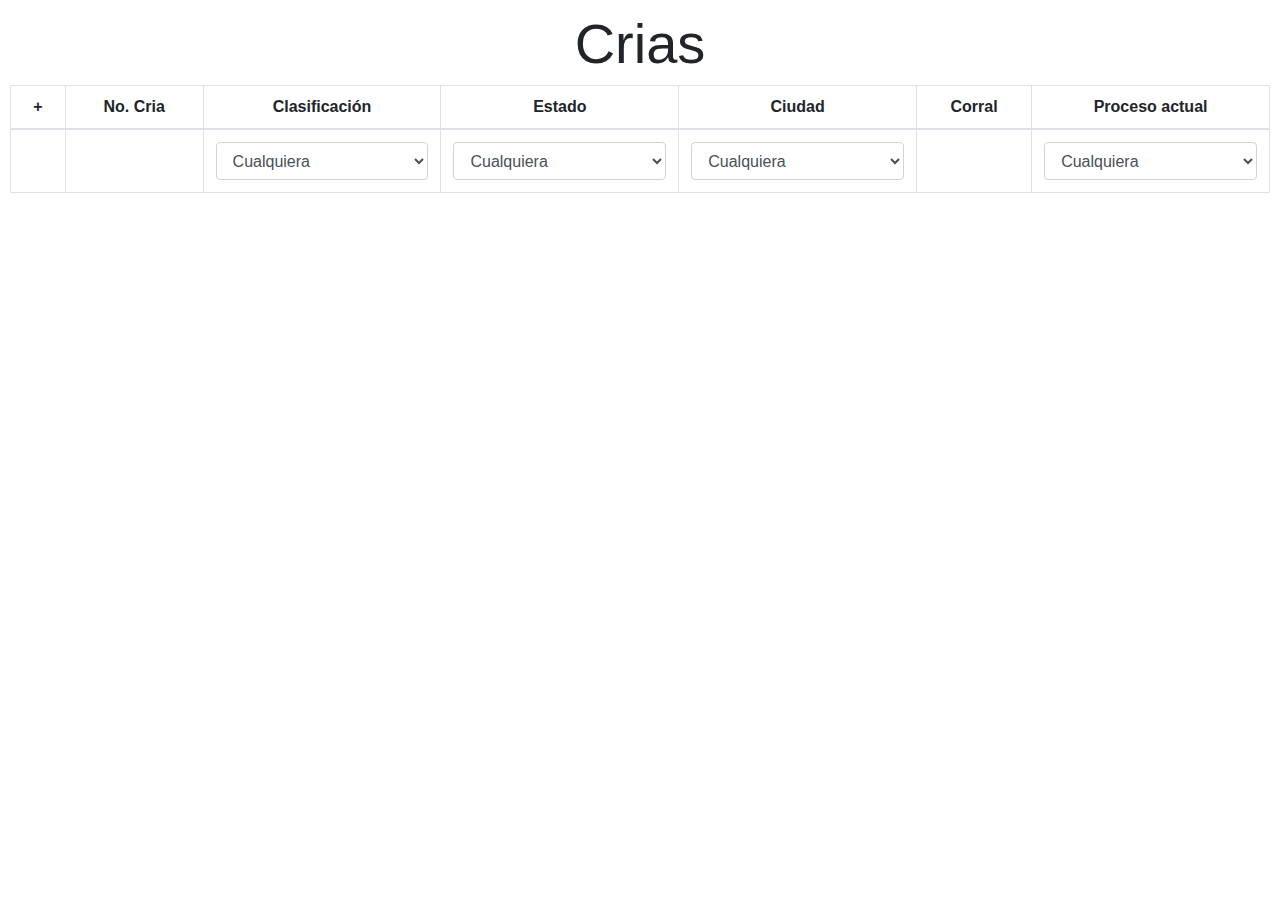
<file: src/Vistas/Crias/index.html>
<html lang="es">
  <head>
    <meta charset="utf-8">
    <link rel="stylesheet" href="../Contenido/css/bootstrap.min.css">
    <link rel="stylesheet" href="../Contenido/css/font-awesome.min.css">
    <link rel="stylesheet" href="../Contenido/css/vista.css">
    <link rel="stylesheet" href="../Contenido/css/sweetalert2.min.css">
    <link rel="stylesheet" href="../Contenido/css/dataTables.bootstrap4.min.css">
    <link rel="stylesheet" href="../Contenido/css/buttons.bootstrap4.min.css">
    
    <script src="../Contenido/js/jquery-3.4.1.min.js"></script>
    <script src="../Contenido/js/jquery.dataTables.min.js"></script>
    <script src="../Contenido/js/dataTables.bootstrap4.min.js"></script>
    <script src="../Contenido/js/dataTables.buttons.min.js"></script>
    <script src="../Contenido/js/buttons.bootstrap4.min.js"></script>
    <script src="../Contenido/js/jszip.min.js"></script>
    <script src="../Contenido/js/pdfmake.min.js"></script>
    <script src="../Contenido/js/vfs_fonts.js"></script>
    <script src="../Contenido/js/buttons.html5.min.js"></script>
    <script src="../Contenido/js/buttons.print.min.js"></script>
    <script src="../Contenido/js/buttons.colVis.min.js"></script>
    <script src="../Contenido/js/popper.min.js"></script>
    <script src="../Contenido/js/bootstrap.min.js"></script>
    <script src="../Contenido/js/sweetalert2.min.js"></script>
    
    <style>
    .swal-wide{
        width:60% !important;
    }
    td.details-control {
        background: url('../Contenido/images/details_open.png') no-repeat center center;
        cursor: pointer;
    }
    tr.shown td.details-control {
        background: url('../Contenido/images/details_close.png') no-repeat center center;
    }
    #tablaSensores td, th {
   		text-align: center;   
	}
	</style>
  </head>
  <body>
  <div class = "main">
    <h1 class="display-4" align="center">Crias</h1>
    <table id="tablaCrias" class="table table-striped table-bordered" style="width:100%;">
        <thead>
            <tr>
            	<th>+</th>
            	<th>No. Cria</th>
                <th>Clasificación</th>
                <th>Estado</th>
                <th>Ciudad</th>
                <th>Corral</th>
                <th>Proceso actual</th>
            </tr>
        </thead>
        <tbody></tbody>
        <tfoot>
        	<tr>
        		<th></th>
           		<th></th>
            	<th><select id="inputClasificacion" class="form-control" autocomplete="on">
	                 	<option value="cla_id" selected>Cualquiera</option>
	                 </select></th>
            	<th><select id="inputEstado" class="form-control" autocomplete="on">
	                 	<option value="est_id" selected>Cualquiera</option>
	                 </select></th>
                <th><select id="inputCiudad" class="form-control" autocomplete="on">
	                 	<option value="ciu_id" selected>Cualquiera</option>
	                 </select></th>
                <th></th>
                <th><select id="inputProceso" class="form-control" autocomplete="on">
	                 	<option value="proceso_actual" selected>Cualquiera</option>
	                 	<option value="1">P1</option>
	                 	<option value="2">P2</option>
	                 	<option value="3">P3</option>
	                 	<option value="4">P4</option>
	                 	<option value="5">P5</option>
	                 </select></th>
            </tr>
         </tfoot>
    </table>
    </div>
  </body>
<script>
var table;
$( document ).ready(function() {
	cargarLista(2, $("#inputCiudad"));
	cargarLista(3, $("#inputClasificacion"));
	cargarLista(4, $("#inputEstado"));
	
	$("#inputCiudad,#inputClasificacion,#inputEstado,#inputProceso").change(function() {
		table.ajax.reload();
	})
	
	cargarTabla(1);
	$('#tablaCrias tbody').on('click', 'td.details-control', function () {
        var tr = $(this).closest('tr');
        var row = table.row(tr);

        if (row.child.isShown()) {
            row.child.hide();
            tr.removeClass('shown');
        }
        else {
            row.child(formatInfo(row.data(), row.index())).show();
            tr.addClass('shown');
        }
    });
	
	$(document).on("click", "button.btn-success", function () {
		var rowIndex = $(this).data('row');
        var rowData = table.row(rowIndex).data();
        if(rowData.est_id == 3) {
        	 Swal.fire({
                 title: 'Sacar de Cuarentena',
                 text: "¿Estas seguro de mandar esta Cria como sana al corral general?",
                 type: 'question',
                 showCancelButton: true,
                 confirmButtonColor: '#3085d6',
                 cancelButtonColor: '#d33',
                 confirmButtonText: 'Confirmar',
                 cancelButtonText: 'Cancelar'
             }).then((result) => {
                 if (result.value) {
                	 sacarCuarentena(rowData, rowIndex);
                 }
             })
        	return;
        }
        (async() => {
            const { value: text } = await Swal.fire({
                title: 'Mandar cria a cuarentena',
                input: 'textarea',
                inputPlaceholder: 'Escriba el tratamiento y dieta que llevara la cria...',
                showCancelButton: true
            })

            if (text) {
                registrarCuarentena(rowData, rowIndex, text);
            }
        })()
    });
	
	$(document).on("click", "button.btn-danger", function () {
		var rowIndex = $(this).data('row');
        var rowData = table.row(rowIndex).data();
        
        Swal.fire({
            title: 'Sacrificar',
            text: "¿Estas seguro de sacrificar esta Cria?",
            type: 'question',
            showCancelButton: true,
            confirmButtonColor: '#3085d6',
            cancelButtonColor: '#d33',
            confirmButtonText: 'Confirmar',
            cancelButtonText: 'Cancelar'
        }).then((result) => {
            if (result.value) {
           	 sacrificar(rowData, rowIndex, false);
            }
        })
	});
	
	$(document).on("click", "button.btn-info", function () {
		var rowIndex = $(this).data('row');
        var rowData = table.row(rowIndex).data();
        verLog(rowData.cri_id);
	});
	
	$(document).on("click", "button.btn-warning", function () {
		var rowIndex = $(this).data('row');
        var rowData = table.row(rowIndex).data();
        
        Swal.fire({
            title: 'Confirmación',
            text: "¿Esta seguro de mandar esta Cria al siguiente proceso?",
            type: 'question',
            showCancelButton: true,
            confirmButtonColor: '#3085d6',
            cancelButtonColor: '#d33',
            confirmButtonText: 'Confirmar',
            cancelButtonText: 'Cancelar'
        }).then((result) => {
            if (result.value) {
            	subirProceso(rowData, rowIndex);
            }
        })
	});
	
	$(document).on("click", "button.btn-light", function () {
		var rowIndex = $(this).data('row');
        var rowData = table.row(rowIndex).data();
        
        if(rowData.sensor != 'Ninguno') {
        	Swal.fire({
                title: 'Confirmación',
                html: "Sensor actual:<b> "+rowData.sensor + "</b><br>Presione confirmar si desea remover el sensor",
                type: 'question',
                showCancelButton: true,
                confirmButtonColor: '#3085d6',
                cancelButtonColor: '#d33',
                confirmButtonText: 'Confirmar',
                cancelButtonText: 'Cancelar'
            }).then((result) => {
                if (result.value) {
                	if(window.java.asignarSensor(rowData.cri_id, '')) {
                		Swal.fire({
          	               type: 'success',
          	               title: 'Listo',
          	               text: 'Sensor removido correctamente!',
          	               timer: 3000
                          });
                 		
                 		table.ajax.reload(null, false);
                	}
                }
            })
        }
        else {
	        (async() => {
	        	var asigno = false;
	            const { value: texto } = await Swal.fire({
	                title: 'Sensor',
	                input: 'text',
	                inputPlaceholder: 'Nuevo sensor...',
	                showCancelButton: true,
	                inputValidator: (value) => {
	                	if(!value)
	                		return 'Escribe algo';
	                	
	                	if(!window.java.asignarSensor(rowData.cri_id, value)) {
	                		return 'El sensor no existe o ya esta asignado a una cria';
	                	}
	                	
	                	asigno = true;
	                }
	            })
	
	            if(asigno) {
            		Swal.fire({
     	               type: 'success',
     	               title: 'Listo',
     	               text: 'Sensor ' +texto+ ' Asignado correctamente!',
     	               timer: 3000
                     });
            		
            		table.ajax.reload(null, false);
	            }
	        })()
        }
	});
});

function cargarTabla(valor) {
	//var data = JSON.parse(window.java.cargarCrias(parseInt(valor)));
	table = $('#tablaCrias').DataTable( {
		"dom": 'Bfrtip',
		lengthChange: false,
        buttons: [ 
        	{
	        	extend: 'collection',
	        	text: 'Exportar',
	        	buttons: [
        		{
	                extend: 'copy',
	                text: 'Copiar',
	                exportOptions: {
	                    columns: ':visible'
	                }
	            },
	            {
	                extend: 'excel',
	                exportOptions: {
	                    columns: ':visible'
	                }
	            },
        		{
	                extend: 'pdf',
	                exportOptions: {
	                    columns: ':visible'
	                }
	            },	
	        	{
	                extend: 'print',
	                exportOptions: {
	                    columns: ':visible'
	                }
	            }
	            ]
			},
			'pageLength',
        	'colvis',
        	{
				extend: 'collection',
                text: 'Acciones',
                buttons: [
           		{
           			text: 'Analizar Crias',
           			action: function ( e, dt, node, config ) {
   	                    analizarCrias();
   	                }
   	            },
   	            {
   	            	text: 'Sensores sin asignar',
   	            	action: function(e, dt, node, config) {
   	            		verSensores();
   	            	}
   	            },
   	            {
   	            	text: 'Otra acción',
   	                action: function ( e, dt, node, config ) {
   	                    alert( 'Nada que hacer aún' );
   	                }
   	            }]
        	}
       	],
       	"lengthMenu": [
            [ 10, 25, 50, -1 ],
            [ 'Ver 10', 'Ver 25', 'Ver 50', 'Ver Todos' ]
        ],
		"language": {
            "decimal":        "",
            "emptyTable":     "Sin registros",
            "info":           "Visualizando _START_ a _END_ de _TOTAL_ registros",
            "infoEmpty":      "Visualizando 0 a 0 de 0 registros",
            "infoFiltered":   "(filtrando de _MAX_ registros)",
            "infoPostFix":    "",
            "thousands":      ",",
            "lengthMenu":     "Visualizar _MENU_ registros por pagina",
            "loadingRecords": "Cargando...",
            "processing":     "Procesando...",
            "search":         "#No. Cria:",
            "zeroRecords":    "No se encontro ningun registro que coincida con su busqueda",
            "paginate": {
                "first":      "Primera",
                "last":       "Ultima",
                "next":       "Siguiente",
                "previous":   "Anterior"
            },
            "aria": {
                "sortAscending":  ": activar para ordenar ascendentemente",
                "sortDescending": ": activar para ordenar descendentemente"
            },
            "buttons": {
            	"colvis": "Columnas",
            	"print": "Imprimir",
            	"pageLength": {
                    _: "Visualizando %d registros por página",
                    '-1': "Visualizando todos"
                }
            }
        },
        "processing": true,
        "bProcessing": true,
        "serverSide": true,
        "ajax": function (data, callback, settings) {
            callback(
              JSON.parse(window.java.json(data.draw, data.search.value, data.order[0].column, data.order[0].dir, data.start, data.length, 
            		  $("#inputClasificacion").val(), $("#inputEstado").val(), $("#inputCiudad").val(), $("#inputProceso").val()))
            );
          },
        //"data": data,
        "columns": [
        	{
                "className": 'details-control',
                "orderable": false,
                "data": null,
                "defaultContent": ''
            },
            { "data": null, render: function(data, type, row) {
           		return "#" + data.cri_id;
        		} 
        	},
            { "data": "cla_descripcion" },
            { "data": "est_descripcion" },
            { "data": "ciu_descripcion" },
            { "data": "cor_descripcion" },
            { "data": null, render: function(data, type, row) {
               		return "P" + data.proceso_actual;
            	} 
            }
        ],
        "order": [[1, 'desc']]
    } );
}

function verSensores() {
	var html = '<table id="tablaSensores" class="table"><thead class="thead-light"><tr>' +
    '<th scope="col">Numero de Serie</th></tr></thead><tbody>';

	var elementos = JSON.parse(window.java.consultarSensores());
	elementos.forEach(function(elemento) {
		html += '<tr><td>' + elemento + '</td></tr>';
	});
	
	html += '</tbody></table>';
	Swal.fire({
		title: '<strong>Sensores Sin Asignar</strong>',
		type: 'info',
		html: html,
		customClass: 'swal-wide'
	})
}

function analizarCrias() {
	var data = window.java.analizarCrias();
	if(data > 0) {
		$("#inputClasificacion").val(2);
		$("#inputEstado").val(2);
		$("#inputCiudad").val('ciu_id');
		$("#inputProceso").val('proceso_actual');
		table.ajax.reload();
		
		Swal.fire({
            title: 'Cuidado',
            text: "Se encontró "+data +" cria"+ (data > 1 ? "s" : "") +" apunto de enfermarse",
            type: "warning",
            animation: false,
            customClass: { popup: 'animated tada' },
            timer: 5000
        });
	} 
	else 
		Swal.fire({
            type: 'success',
            title: 'Todo bien',
            text: 'Ninguna cria fina se encuentra en peligro de enfermarse',
            timer: 4000
        });
}

function subirProceso(rowData, rowIndex) {
	var data = window.java.subirProceso(rowData.cri_id);
	
	if(data > 0) {
		var proceso = "P" +(rowData.proceso_actual+1);
        Swal.fire({
            type: 'success',
            title: 'Listo',
            text: 'Cria No. ' +rowData.cri_id + ' Entro al proceso '+proceso,
            timer: 3000
        });
        
        table.ajax.reload(null, false);
    }
    else
        Swal.fire({
            title: 'Error',
            text: "Esta cria no se puede mover al siguiente proceso",
            type: "error",
            animation: false,
            customClass: { popup: 'animated tada' }
        });
}

function sacarCuarentena(rowData, rowIndex) {
	var data = window.java.sacarCuarentena(rowData.cri_id);

    if(data > 0) {
        Swal.fire({
            type: 'success',
            title: 'Listo',
            text: 'Cria No. ' +rowData.cri_id + ' Movida al corral General',
            timer: 3000
        });
        
        table.ajax.reload(null, false);
    }
    else
        Swal.fire({
            title: 'Error',
            text: "Hubo un error en la base de datos",
            type: "error",
            animation: false,
            customClass: { popup: 'animated tada' }
        });
}

function registrarCuarentena(rowData, rowIndex, dieta) {
	var data = window.java.registrarCuarentena(rowData.cri_id, dieta);

    if(data == 1) {
        Swal.fire({
            type: 'success',
            title: 'Listo',
            text: 'Cria No. ' +rowData.cri_id + ' Movida a cuarentena!',
            timer: 3000
        });
        
        table.ajax.reload(null, false);
    }
    else
        Swal.fire({
            title: 'Error',
            text: "Hubo un error en la base de datos",
            type: "error",
            animation: false,
            customClass: { popup: 'animated tada' }
        });
}

function sacrificar(rowData, rowIndex, bandera) {
	if(!bandera && rowData.est_id == 1) {
		Swal.fire({
            title: 'Confirmacion',
            text: "Esta cria se encuentra en estado de Sana, ¿Aun Estas seguro de sacrificar esta Cria?",
            type: 'question',
            showCancelButton: true,
            confirmButtonColor: '#3085d6',
            cancelButtonColor: '#d33',
            confirmButtonText: 'Confirmar',
            cancelButtonText: 'Cancelar'
        }).then((result) => {
            if (result.value) {
           	 sacrificar(rowData, rowIndex, true);
            }
        })
        
        return;
	}
	
	var data = window.java.sacrificar(rowData.cri_id);

    if(data == 1) {
        Swal.fire({
            type: 'success',
            title: 'Listo',
            text: 'Cria No. ' +rowData.cri_id + ' Sacrificada Correctamente!',
            timer: 3000
        });
        
        table.ajax.reload(null, false);
    }
    else
        Swal.fire({
            title: 'Error',
            text: "Esta cria no se puede sacrificar",
            type: "error",
            animation: false,
            customClass: { popup: 'animated tada' }
        });
}

function verLog(id) {
	var data = JSON.parse(window.java.cargarMovimientos(id));
	
	var html = '<table class="table"><thead class="thead-light"><tr>'+
    '<th scope="col">Movimiento</th><th scope="col">Fecha</th></thead><tbody>'

	data.forEach(function(a, index) {
		html += '<tr><td>' + a.movimiento+ '</td><td>' + a.fecha+ '</td></tr>';
	});

	html += '</tbody></table>';

	Swal.fire({
		title: '<strong>Movimientos</strong>',
		type: 'info',
		html: html,
		customClass: 'swal-wide'
	})
}

function cargarLista(num, select) {
	var elementos = JSON.parse(window.java.cargarLista(num));
	elementos.forEach(function(elemento, index) {
		select.append(new Option(elemento.text, elemento.value));
	});
}

function formatInfo(d, rowIndex) {
	var formato = '&nbsp;';
	
	formato += '<button data-row='+rowIndex+' class="btn btn-info"><i class="fa fa-info-circle"></i> Movimientos (LOG)</button>&nbsp;';
	if(d.est_id == 2) 
		formato += '<button data-row='+rowIndex+' class="btn btn-success"><i class="fa fa-thermometer-full"></i> Mandar a cuarentena</button>&nbsp;';
	else if(d.est_id == 3)
		formato += '<button data-row='+rowIndex+' class="btn btn-success"><i class="fa fa-thermometer-empty"></i> Sacar de cuarentena</button>&nbsp;';
		
	if(d.est_id != 4) 
		formato += '<button data-row='+rowIndex+' class="btn btn-danger"><i class="fa fa-heart-o"></i> Sacrificar</button>&nbsp;';
		
	if(d.cla_id == 2)	
		formato += '<button data-row='+rowIndex+' class="btn btn-light"><i class="fa fa-assistive-listening-systems"></i> Sensor</button>&nbsp;';
		
	if(d.est_id == 1)	
		formato += '<button data-row='+rowIndex+' class="btn btn-warning"><i class="fa fa-arrow-circle-right"></i> Siguiente proceso</button>&nbsp;';
		
	formato += '<br>';
    formato += '<ul class="list-group list-group-horizontal-sm">' +
                  '<li class="list-group-item"><b>Peso:</b> ' + d.cri_peso +'kg</li>' +
                  '<li class="list-group-item"><b>Cantidad de Grasa:</b> ' + d.cri_grasa + '%</li>' +
                  '<li class="list-group-item"><b>Color del Musculo:</b> ' + d.col_descripcion + '</li>' +
                  '<li class="list-group-item"><b>Dieta:</b> ' + d.cri_dieta + '</li>' +
                  '<li class="list-group-item"><b>Sensor:</b> ' + d.sensor + '</li></ul>';
    return formato;
}
</script>
</html>
</file>
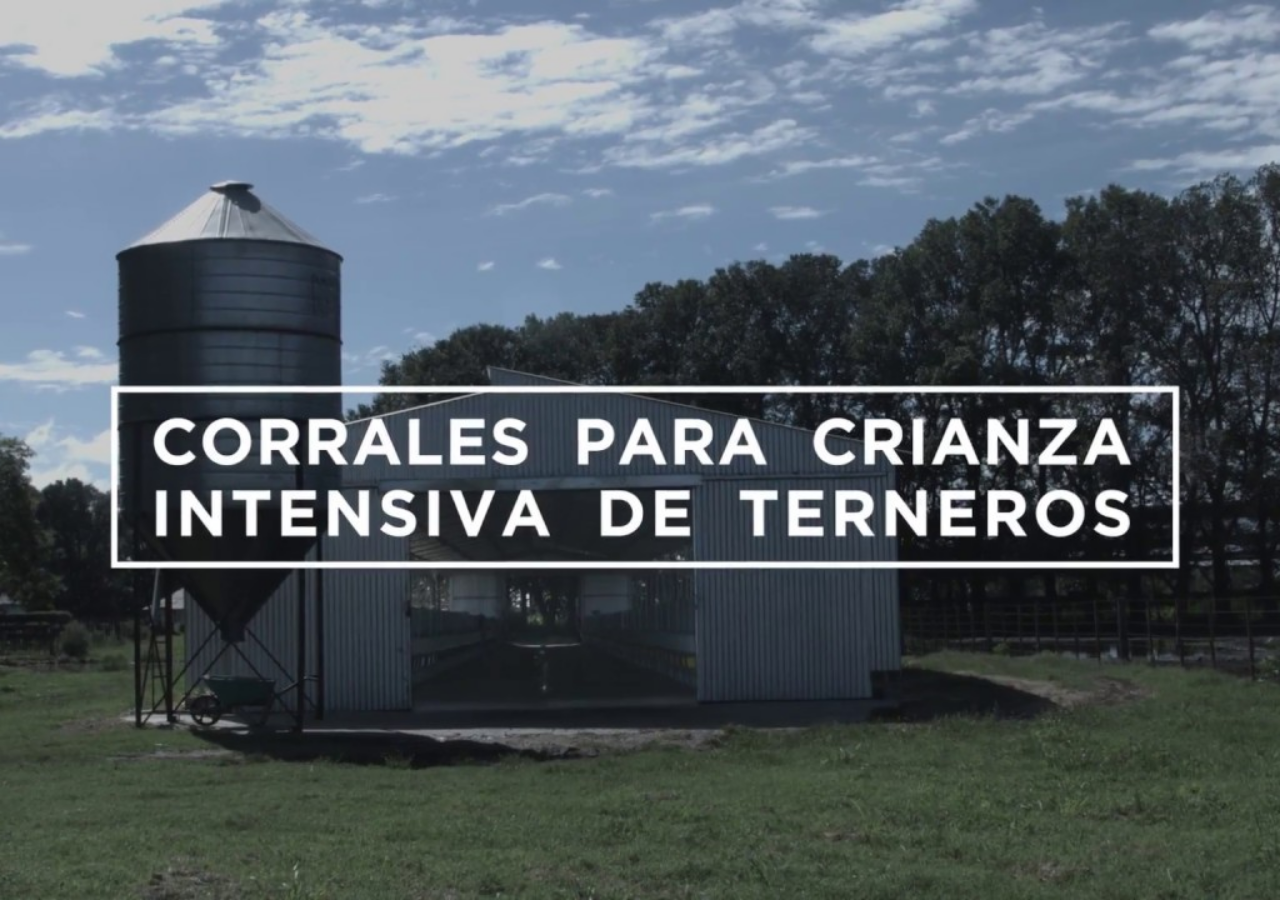
<file: src/Vistas/inicio.html>
<html lang="es">
  <head>
    <meta charset="utf-8">
    <link rel="stylesheet" href="Contenido/css/bootstrap.min.css">
    <link rel="stylesheet" href="Contenido/css/font-awesome.min.css">
    <link rel="stylesheet" href="Contenido/css/sweetalert2.min.css">
    <script src="Contenido/js/jquery-3.4.1.slim.min.js"></script>
    <script src="Contenido/js/popper.min.js"></script>
    <script src="Contenido/js/bootstrap.min.js"></script>
    <script src="Contenido/js/sweetalert2.min.js"></script>
<style>
body, html {
  height: 100%;
  margin: 0;
}

.bg {
  /* The image used */
  background-image: url("Contenido/images/background.jpg");

  /* Full height */
  height: 100%; 

  /* Center and scale the image nicely */
  background-position: center;
  background-repeat: no-repeat;
  background-size: cover;
}
</style>
  </head>
  <body>
    <div class="bg"></div>
  </body>
</html>
</file>
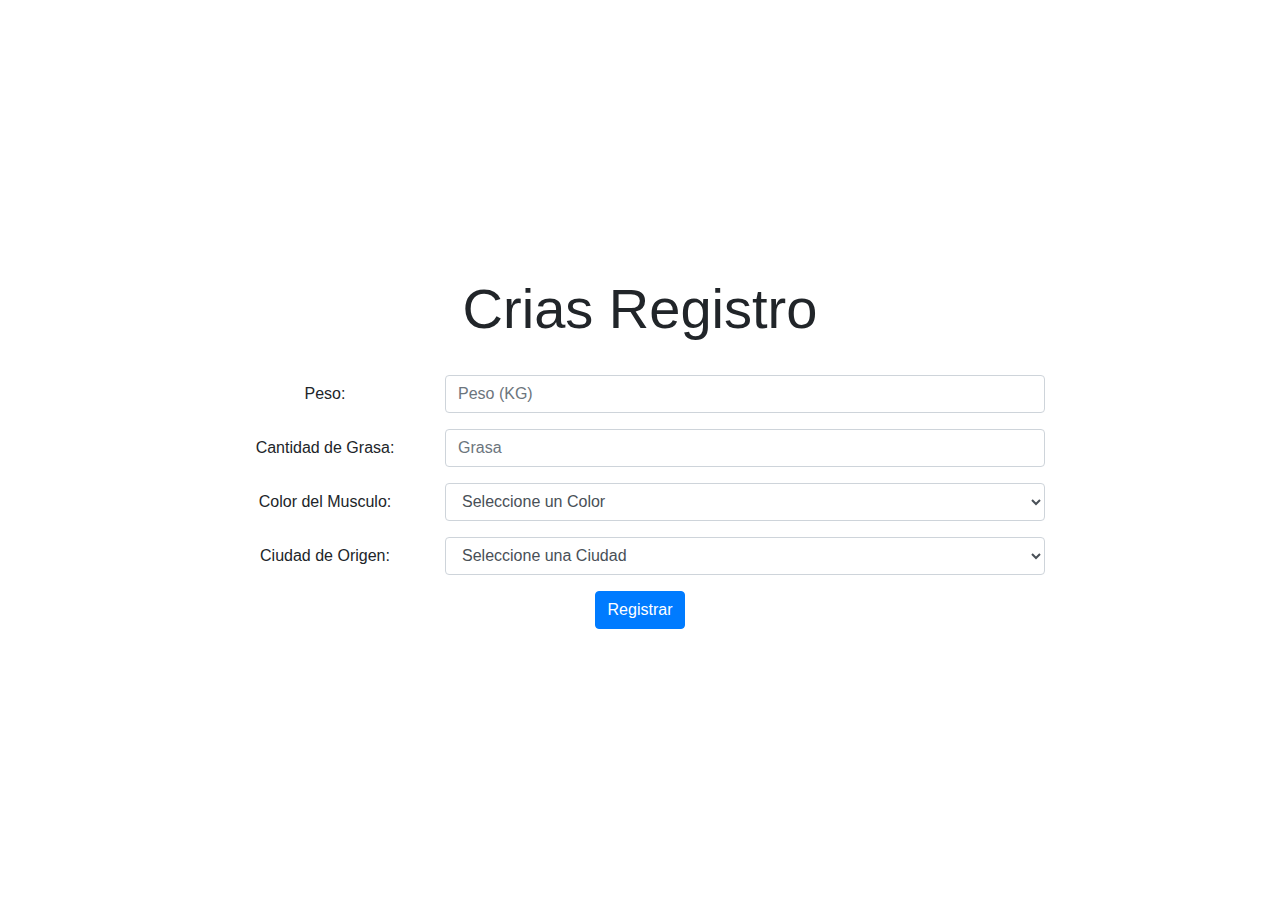
<file: src/Vistas/Crias/registro.html>
<html lang="es">
  <head>
    <meta charset="utf-8">
    <link rel="stylesheet" href="../Contenido/css/bootstrap.min.css">
    <link rel="stylesheet" href="../Contenido/css/font-awesome.min.css">
    <link rel="stylesheet" href="../Contenido/css/vista.css">
    <link rel="stylesheet" href="../Contenido/css/sweetalert2.min.css">
    <script src="../Contenido/js/jquery-3.4.1.slim.min.js"></script>
    <script src="../Contenido/js/popper.min.js"></script>
    <script src="../Contenido/js/bootstrap.min.js"></script>
    <script src="../Contenido/js/sweetalert2.min.js"></script>
  </head>
  <body>
  <div class = "main"><div class = "wrapper">
   <div class="col-sm-8 offset-sm-2 text-center">
       <h1 class="display-4">Crias Registro</h1><br>
           <form id="formCrias" class="form-inlin justify-content-center">
               <div class="form-group row">
                   <label for="inputPeso" class="col-sm-3 col-form-label">Peso: </label>
                   <div class="col-sm-9">
                   <input id="inputPeso" type="number" step="0.01" min="0.1" max="1000" class="form-control" placeholder="Peso (KG)" required>
                   </div>
               </div>
               <div class="form-group row">
                   <label for="inputGrasa" class="col-sm-3 col-form-label">Cantidad de Grasa: </label>
                   <div class="col-sm-9">
                   <input id="inputGrasa" type="number" step="0.01" min="0.1" max="100" class="form-control" placeholder="Grasa" required>
                   </div>
               </div>
               <div class="form-group row">
	               	<label for="inputColor" class="col-sm-3 col-form-label">Color del Musculo: </label>
	                <div class="col-sm-9">
	                 <select id="inputColor" class="form-control" required>
	                 	<option value="" selected disabled>Seleccione un Color</option>
	                 </select>
	                </div>
               </div>
               <div class="form-group row">
	               	<label for="inputCiudad" class="col-sm-3 col-form-label">Ciudad de Origen: </label>
	                <div class="col-sm-9">
	                 <select id="inputCiudad" class="form-control" required>
	                 	<option value="" selected disabled>Seleccione una Ciudad</option>
	                 </select>
	                </div>
               </div>
               <button id="botonRegistrar" type="submit" class="btn btn-primary">Registrar</button>
           </form>
       </div>
   </div></div>
  </body>
<script>
$(document).ready(function() {
	cargarLista(1, $("#inputColor"));
	cargarLista(2, $("#inputCiudad"));
	
	 $("#formCrias").submit(function(event) {
		 event.preventDefault();
		 registrarCria();
	});
});

function registrarCria() {
	var peso = parseFloat($("#inputPeso").val());
	var grasa = parseFloat($("#inputGrasa").val());
	var color = parseInt($("#inputColor").val());
	var ciudad = parseInt($("#inputCiudad").val());

	var resultado = JSON.parse(window.java.registrarCria(peso, grasa, color, ciudad));
	if(resultado[1] > 0) {
		Swal.fire({
		  type: 'success',	
		  title: 'Cria (#'+resultado[1]+') registrada correctamente!',
		  animation: false,
		  timer: 4000,
		  customClass: {
		    popup: 'animated bounceInDown'
		  },
		  onClose: () => {
			  if(resultado[0] == 2)
              	alertaSensor();
          	}
		});
		
		$("#formCrias")[0].reset();
	}
	else {
		Swal.fire({
		  type: 'error',	
		  title: 'Hubo un error en la base de datos!',
		  animation: false,
		  timer: 4000,
		  customClass: {
		    popup: 'animated tada'
		  }
		});
	}
}

function alertaSensor() {
	Swal.fire({
		  type: 'info',	
		  title: 'Aviso',
		  text: 'Esta cria ha sido clasificada como grasa cobertura 2, recuerde ponerle su sensor!',
		  animation: false,
		  customClass: {
		    popup: 'animated wobble'
		  }
		});
}

function cargarLista(num, select) {
	var elementos = JSON.parse(window.java.cargarLista(num));
	elementos.forEach(function(elemento, index) {
		select.append(new Option(elemento.text, elemento.value));
	});
}

</script>
</html>
</file>
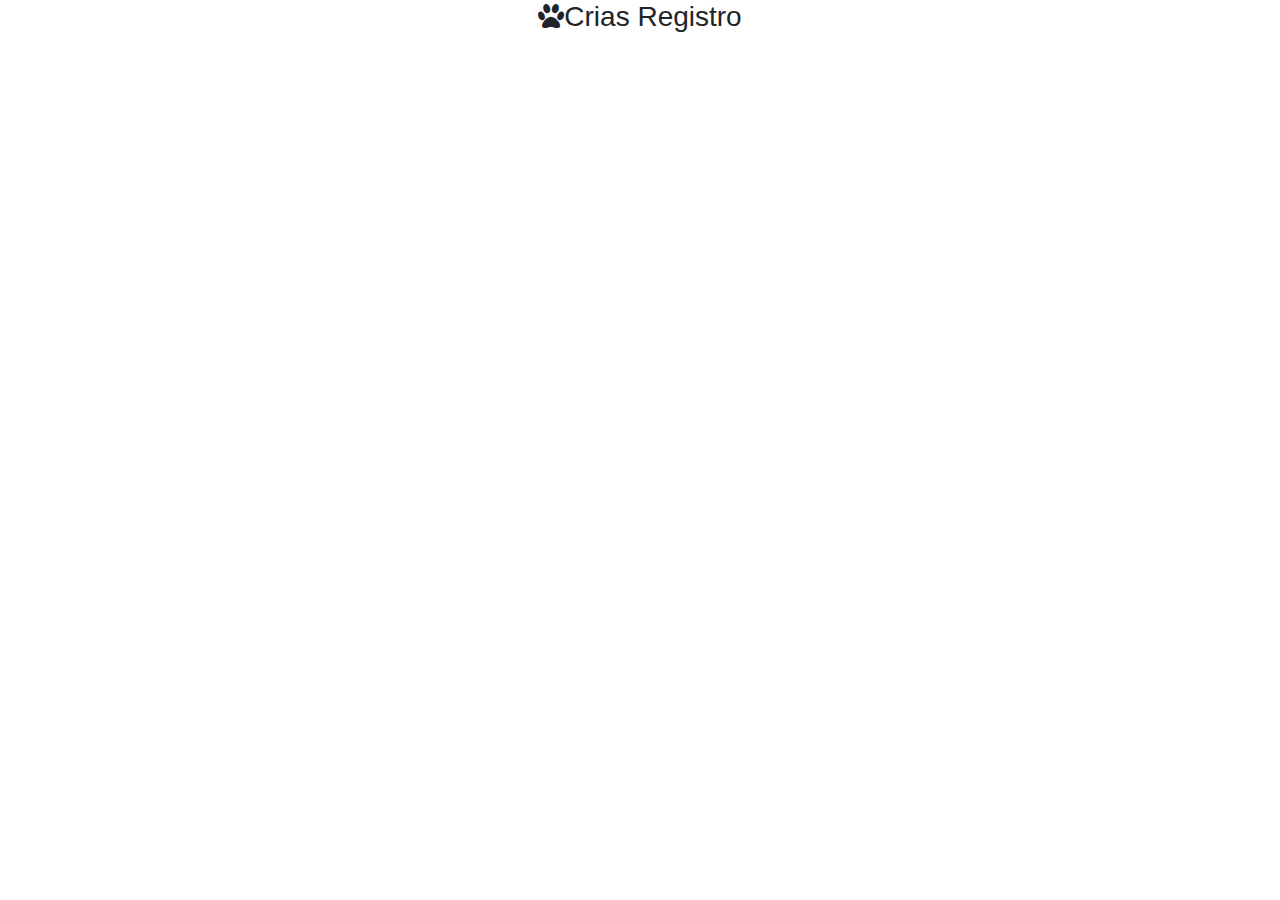
<file: src/Vistas/Crias/registro2.html>
<html lang="es">
  <head>
    <meta charset="utf-8">
    <link rel="stylesheet" href="../Contenido/css/bootstrap.min.css">
    <link rel="stylesheet" href="../Contenido/css/font-awesome.min.css">
    <script src="../Contenido/js/jquery-3.4.1.slim.min.js"></script>
    <script src="../Contenido/js/popper.min.js"></script>
    <script src="../Contenido/js/bootstrap.min.js"></script>
  </head>
  <body>
    <h3 align="center"><i class="fa fa-paw"></i>Crias Registro</h3>
  </body>
<script>
$( document ).ready(function() {
});
</script>
</html>
</file>
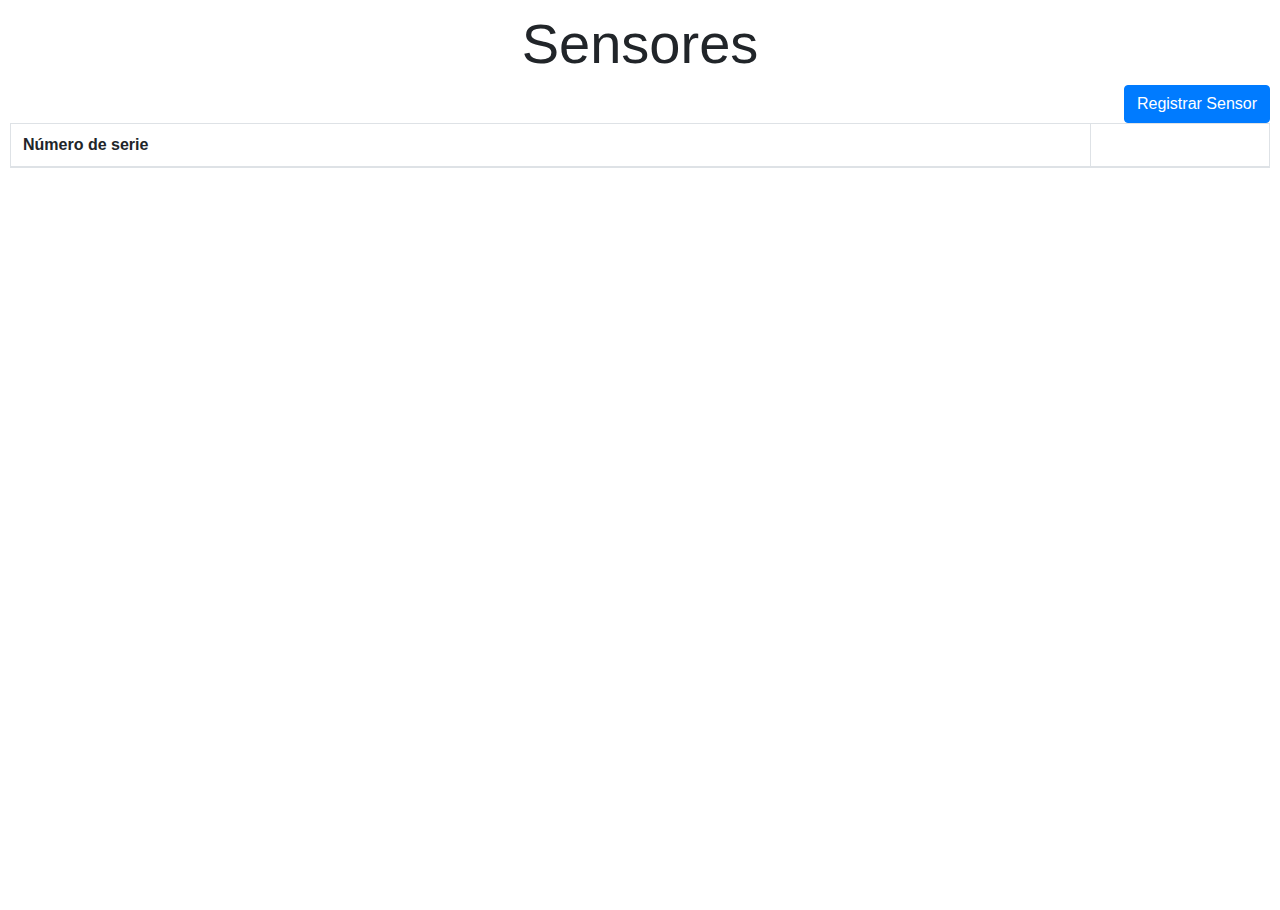
<file: src/Vistas/Inventario/sensores.html>
<html lang="es">
  <head>
    <meta charset="utf-8">
    <link rel="stylesheet" href="../Contenido/css/bootstrap.min.css">
    <link rel="stylesheet" href="../Contenido/css/font-awesome.min.css">
    <link rel="stylesheet" href="../Contenido/css/vista.css">
    <link rel="stylesheet" href="../Contenido/css/sweetalert2.min.css">
    <link rel="stylesheet" href="../Contenido/css/dataTables.bootstrap4.min.css">
    
    <script src="../Contenido/js/jquery-3.4.1.min.js"></script>
    <script src="../Contenido/js/jquery.dataTables.min.js"></script>
    <script src="../Contenido/js/dataTables.bootstrap4.min.js"></script>
    <script src="../Contenido/js/popper.min.js"></script>
    <script src="../Contenido/js/bootstrap.min.js"></script>
    <script src="../Contenido/js/sweetalert2.min.js"></script>
  </head>
  <body>
  <div class = "main">
    <h1 class="display-4" align="center">Sensores</h1>
    <button class="btn btn-primary" style="float: right;" onclick="registrarSensor()">Registrar Sensor</button>
    <table id="tablaSensores" class="table table-striped table-bordered" style="width:100%;">
        <thead>
            <tr>
            	<th>Número de serie</th>
                <th></th>
            </tr>
        </thead>
        <tbody></tbody>
    </table>
    <br>
    </div>
  </body>
<script>
var table;
$( document ).ready(function() {
	cargarTabla();
	$('#tablaSensores tbody').on('click', 'button.btn-danger', function () {
        var tr = $(this).closest('tr');
        var row = table.row(tr);

        Swal.fire({
            title: 'Eliminar Sensor',
            text: "¿Estas seguro de eliminar este sensor?",
            type: 'question',
            showCancelButton: true,
            confirmButtonColor: '#3085d6',
            cancelButtonColor: '#d33',
            confirmButtonText: 'Confirmar',
            cancelButtonText: 'Cancelar'
        }).then((result) => {
            if (result.value) {
           	 	eliminarSensor(row);
            }
        })
    });
});

function eliminarSensor(row) {
	var numSerie = row.data().numSerie;
	var res = window.java.eliminarSensor(numSerie);
	if(res > 0) {
		Swal.fire({
            type: 'success',
            title: 'Listo',
            text: 'Sensor ' +numSerie + ' Eliminado correctamente!',
            timer: 3000
        });
		
		table
        	.row(row)
        	.remove()
        	.draw();
	}
	else
		Swal.fire({
            title: 'Error',
            text: "Este sensor esta en uso o ya no existe",
            type: "error",
            animation: false,
            customClass: { popup: 'animated tada' }
        });
}

function registrarSensor() {
	(async() => {
    	var asigno = false;
        const { value: texto } = await Swal.fire({
            title: 'Sensor',
            input: 'text',
            inputPlaceholder: 'Número de serie...',
            showCancelButton: true,
            inputValidator: (value) => {
            	if(value.length != 10)
            		return 'Longitud valida: 10';
            	
            	if(!window.java.registrarSensor(value)) {
            		return 'El sensor ya existe';
            	}
            	
            	asigno = true;
            }
        })

        if(asigno) {
    		Swal.fire({
	               type: 'success',
	               title: 'Listo',
	               text: 'Sensor ' +texto+ ' Registrado correctamente!',
	               timer: 3000
             });
    		
    		table.rows.add( [ {
    	        "numSerie":       texto
    	    } ] )
    	    .draw();
        }
    })()
}

function cargarTabla() {
	var data = JSON.parse(window.java.cargarSensores());
	table = $('#tablaSensores').DataTable( {
		"language": {
            "decimal":        "",
            "emptyTable":     "Sin registros",
            "info":           "Visualizando _START_ a _END_ de _TOTAL_ registros",
            "infoEmpty":      "Visualizando 0 a 0 de 0 registros",
            "infoFiltered":   "(filtrando de _MAX_ registros)",
            "infoPostFix":    "",
            "thousands":      ",",
            "lengthMenu":     "Visualizar _MENU_ registros por pagina",
            "loadingRecords": "Cargando...",
            "processing":     "Procesando...",
            "search":         "Buscar:",
            "zeroRecords":    "No se encontro ningun registro que coincida con su busqueda",
            "paginate": {
                "first":      "Primera",
                "last":       "Ultima",
                "next":       "Siguiente",
                "previous":   "Anterior"
            },
            "aria": {
                "sortAscending":  ": activar para ordenar ascendentemente",
                "sortDescending": ": activar para ordenar descendentemente"
            },
            "buttons": {
            	"colvis": "Columnas",
            	"print": "Imprimir",
            	"pageLength": {
                    _: "Visualizando %d registros por página",
                    '-1': "Visualizando todos"
                }
            }
        },
        "data": data,
        "columns": [
            { "data": "numSerie" },
            { "targets": -1, "data": null, "defaultContent": "<button class='btn btn-danger'><i class='fa fa-trash'></i></button>", "width": "5%", "orderable": false }
        ]
    } );
}
</script>
</html>
</file>
<file: src/Vistas/Contenido/css/vista.css>
html, body {
   	height: 100%;
   	margin: 5px;
}
.main {
   	height: 100%;
   	width: 100%;
   	display: table;
}
.wrapper {
    display: table-cell;
    height: 100%;
    vertical-align: middle;
}
</file>
<file: src/Vistas/Contenido/css/buttons.bootstrap4.min.css>
@keyframes dtb-spinner{100%{transform:rotate(360deg)}}@-o-keyframes dtb-spinner{100%{-o-transform:rotate(360deg);transform:rotate(360deg)}}@-ms-keyframes dtb-spinner{100%{-ms-transform:rotate(360deg);transform:rotate(360deg)}}@-webkit-keyframes dtb-spinner{100%{-webkit-transform:rotate(360deg);transform:rotate(360deg)}}@-moz-keyframes dtb-spinner{100%{-moz-transform:rotate(360deg);transform:rotate(360deg)}}div.dt-button-info{position:fixed;top:50%;left:50%;width:400px;margin-top:-100px;margin-left:-200px;background-color:white;border:2px solid #111;box-shadow:3px 3px 8px rgba(0,0,0,0.3);border-radius:3px;text-align:center;z-index:21}div.dt-button-info h2{padding:0.5em;margin:0;font-weight:normal;border-bottom:1px solid #ddd;background-color:#f3f3f3}div.dt-button-info>div{padding:1em}div.dt-button-collection-title{text-align:center;padding:0.3em 0 0.5em;font-size:0.9em}div.dt-button-collection-title:empty{display:none}div.dt-button-collection{position:absolute;z-index:2001}div.dt-button-collection div.dropdown-menu{display:block;z-index:2002;min-width:100%}div.dt-button-collection div.dt-button-collection-title{background-color:white;border:1px solid rgba(0,0,0,0.15)}div.dt-button-collection.fixed{position:fixed;top:50%;left:50%;margin-left:-75px;border-radius:0}div.dt-button-collection.fixed.two-column{margin-left:-200px}div.dt-button-collection.fixed.three-column{margin-left:-225px}div.dt-button-collection.fixed.four-column{margin-left:-300px}div.dt-button-collection>:last-child{display:block !important;-webkit-column-gap:8px;-moz-column-gap:8px;-ms-column-gap:8px;-o-column-gap:8px;column-gap:8px}div.dt-button-collection>:last-child>*{-webkit-column-break-inside:avoid;break-inside:avoid}div.dt-button-collection.two-column{width:400px}div.dt-button-collection.two-column>:last-child{padding-bottom:1px;-webkit-column-count:2;-moz-column-count:2;-ms-column-count:2;-o-column-count:2;column-count:2}div.dt-button-collection.three-column{width:450px}div.dt-button-collection.three-column>:last-child{padding-bottom:1px;-webkit-column-count:3;-moz-column-count:3;-ms-column-count:3;-o-column-count:3;column-count:3}div.dt-button-collection.four-column{width:600px}div.dt-button-collection.four-column>:last-child{padding-bottom:1px;-webkit-column-count:4;-moz-column-count:4;-ms-column-count:4;-o-column-count:4;column-count:4}div.dt-button-collection .dt-button{border-radius:0}div.dt-button-collection.fixed{max-width:none}div.dt-button-collection.fixed:before,div.dt-button-collection.fixed:after{display:none}div.dt-button-background{position:fixed;top:0;left:0;width:100%;height:100%;z-index:999}@media screen and (max-width: 767px){div.dt-buttons{float:none;width:100%;text-align:center;margin-bottom:0.5em}div.dt-buttons a.btn{float:none}}div.dt-buttons button.btn.processing,div.dt-buttons div.btn.processing,div.dt-buttons a.btn.processing{color:rgba(0,0,0,0.2)}div.dt-buttons button.btn.processing:after,div.dt-buttons div.btn.processing:after,div.dt-buttons a.btn.processing:after{position:absolute;top:50%;left:50%;width:16px;height:16px;margin:-8px 0 0 -8px;box-sizing:border-box;display:block;content:' ';border:2px solid #282828;border-radius:50%;border-left-color:transparent;border-right-color:transparent;animation:dtb-spinner 1500ms infinite linear;-o-animation:dtb-spinner 1500ms infinite linear;-ms-animation:dtb-spinner 1500ms infinite linear;-webkit-animation:dtb-spinner 1500ms infinite linear;-moz-animation:dtb-spinner 1500ms infinite linear}
</file>
